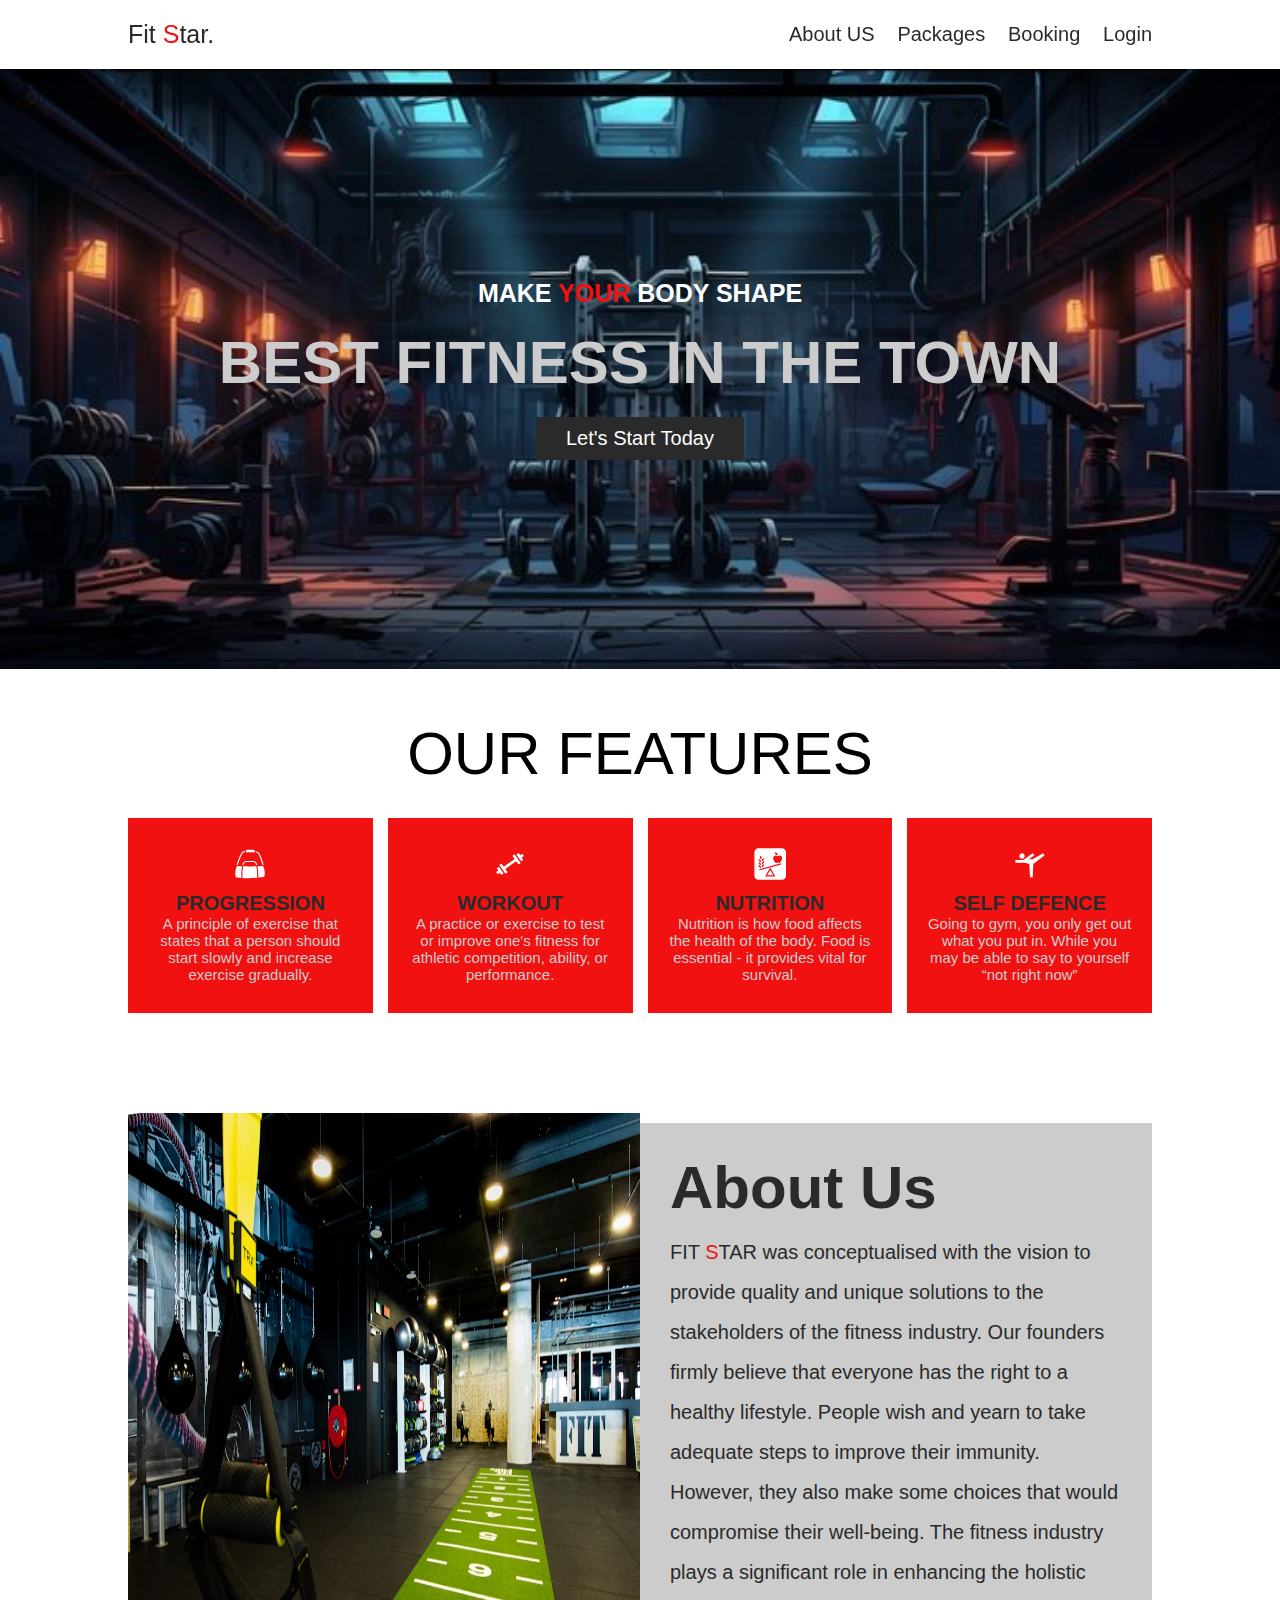
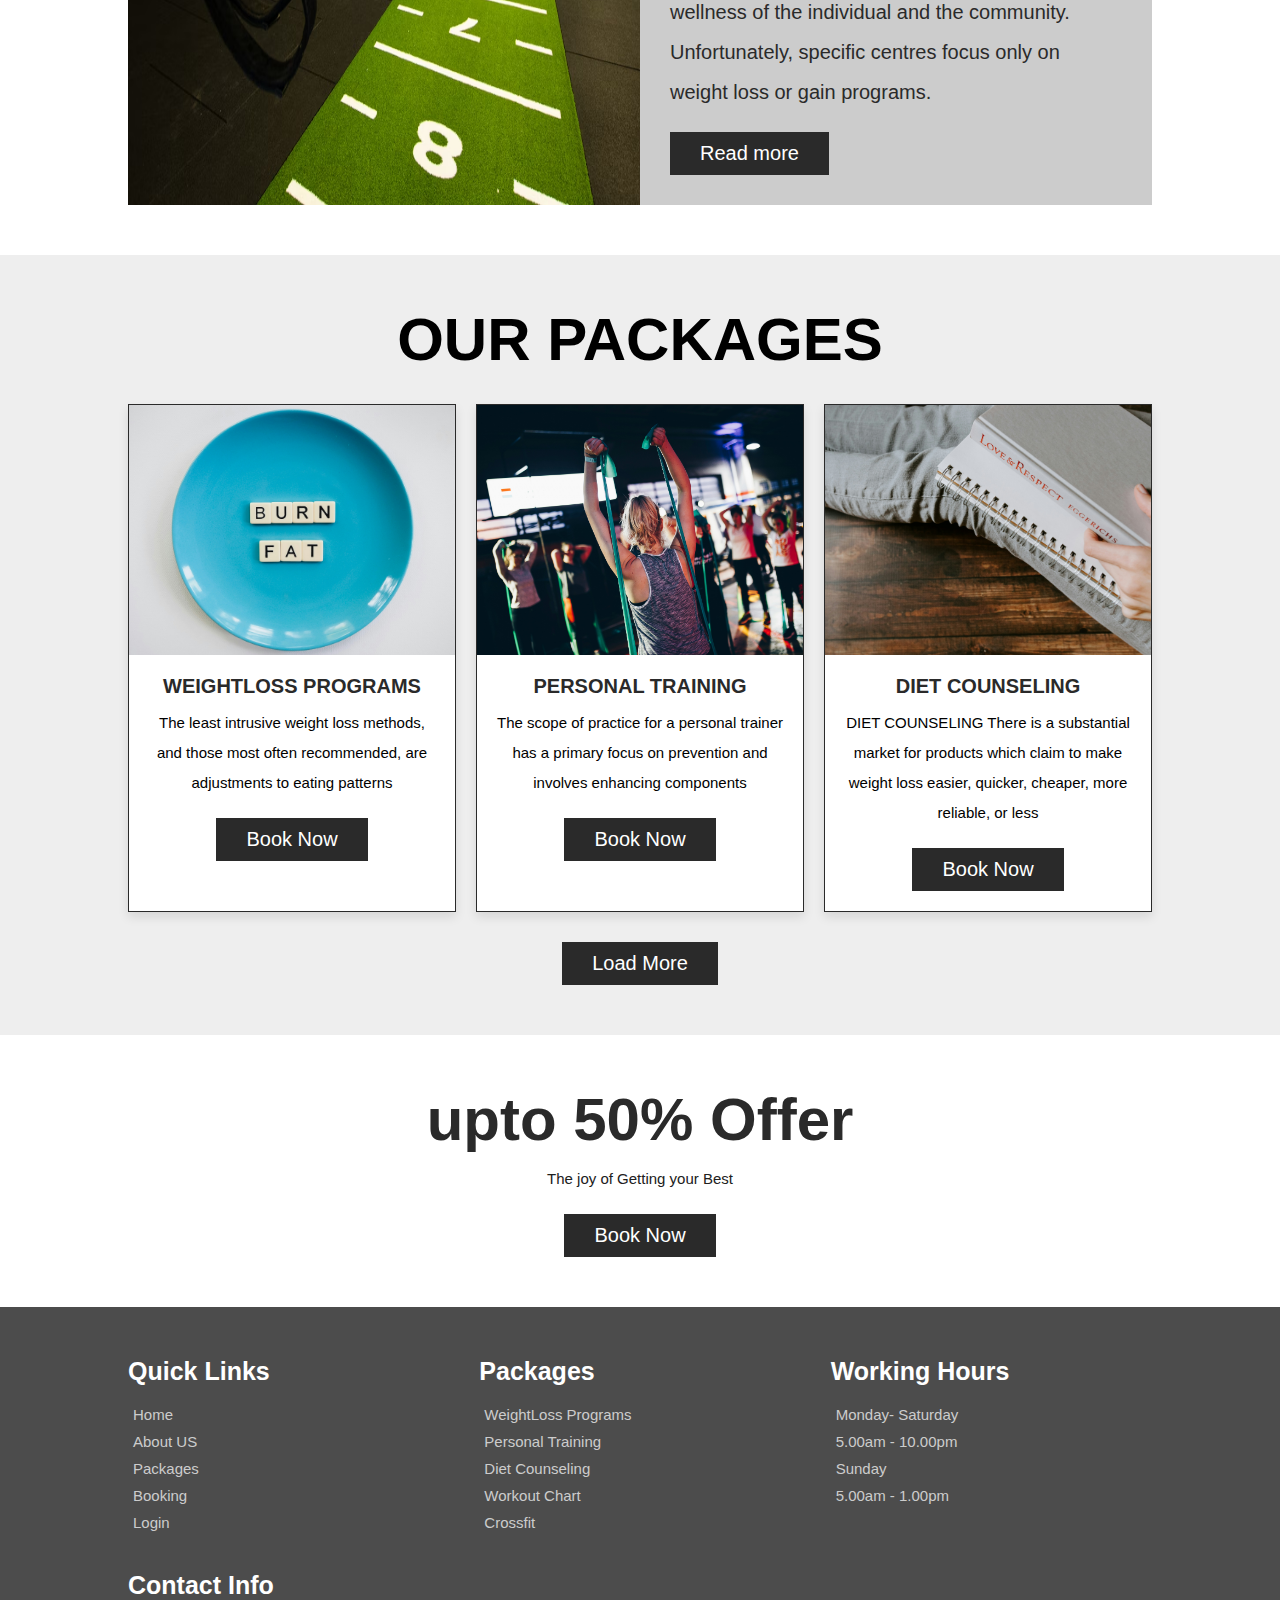
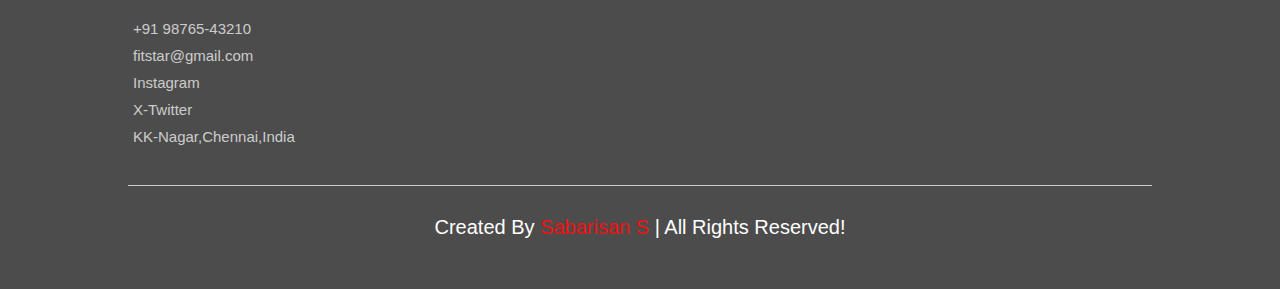
<file: index.html>
<!DOCTYPE html>
<html lang="en">
    <head>
        <meta charset="UTF-8" />
        <meta name="viewport" content="width=device-width, initial-scale=1.0" />
        <title>FitStar-Home</title>

        <!-- css link -->
        <link rel="stylesheet" href="style.css" />
        <link rel="icon"  href="https://api.iconify.design/guidance:gym.svg">

        <!-- font-awesome -->
        <link
            rel="stylesheet"
            href="https://cdnjs.cloudflare.com/ajax/libs/font-awesome/6.5.1/css/all.min.css"
            integrity="sha512-DTOQO9RWCH3ppGqcWaEA1BIZOC6xxalwEsw9c2QQeAIftl+Vegovlnee1c9QX4TctnWMn13TZye+giMm8e2LwA=="
            crossorigin="anonymous"
            referrerpolicy="no-referrer"
        />
     
    </head>
    <body>
        <!-- header  -->
        <header class="header">
            <a href="./index.html" class="logo">Fit <span>S</span>tar.</a>

            <ul class="navbar">
                <a href="./about.html">About US</a>
                <a href="./package.html">Packages</a>
                <a href="./booking.html">Booking</a>
                <a href="#">
                    <i class="fa-sharp fa-solid fa-user fa-fw"></i>Login</a
                >
            </ul>

            <div id="menu-btn" class="fas fa-bars"></div>
        </header>

        <!-- home -->
        <section class="home">
            <div class="swiper home-silder">
                <div class="swiper-wrapper">
                    <div
                        class="swiper-slide slide"
                        style="
                            background-image: url(./img/homeslide1.jpg);
                            background-repeat: no-repeat;
                        "
                    >
                        <div class="content">
                            <h1>MAKE <span>YOUR</span> BODY SHAPE</h1>
                            <h2>BEST FITNESS IN THE TOWN</h2>
                            <a href="package.html" class="btn"
                                >Let's Start Today</a
                            >
                        </div>
                    </div>
                </div>
            </div>
        </section>

        <!-- features -->
        <section class="features">
            <div class="heading-title">Our features</div>
            <div class="box-container">
                <div class="box">
                    <svg
                        xmlns="http://www.w3.org/2000/svg"
                        width="32"
                        height="32"
                        viewBox="0 0 512 512"
                    >
                        <path
                            fill="currentColor"
                            d="M260.7 29.45c-25.7.1-51.1 2.14-73.1 5.22l10.2 37.24c41.9-8.58 85.7-5.82 129.7.1l7.8-35.94c-23-4.82-48.9-6.71-74.6-6.62m-88.4 16.28c-10.3 2.62-20.4 5.73-30 9.31c-8.2 3.05-13.3 9.6-19.1 18.13c-5.8 8.52-11.8 19.42-17.9 32.03c-12.3 25.2-25.13 57.1-36.88 88.6c-11.33 30.4-21.58 60.2-29.21 83c6.07-4.8 13.57-7.9 21.58-7.7c6.93-20.4 15.35-44.5 24.5-69c11.63-31.2 24.41-62.8 36.21-87c5.9-12.2 11.6-22.51 16.6-29.78c5-7.31 9.9-11.22 10.4-11.42c9.1-3.37 18.6-6.27 28.4-8.72zm178.2 5.23l-3.9 17.83c11.3 3.98 22 8.81 32 14.49c2.9 1.62 8.5 7.61 14.2 17.02c5.6 9.4 11.7 21.9 17.7 36.4c12.2 28.9 24.4 65.6 35.3 101.5c3.1 10.4 6.2 20.7 9.1 30.7c7.3 1 14.1 4.5 19.5 9.5c.9.8 1.7 1.6 2.5 2.5c-4.3-15.3-8.9-31.5-13.9-47.9c-10.9-36.3-23.3-73.4-35.9-103.3c-6.2-15-12.6-28.1-18.9-38.71c-6.4-10.56-12.5-18.67-20.6-23.33c-11.7-6.64-24.1-12.18-37.1-16.7M318.3 206.6L192 207.7l-.5.1c-30.3 3.2-53.4 30.5-57.7 66c6.1.3 12.1.6 18 .8c3.8-27.8 21.4-46.7 41.5-48.9l123.3-1.1c15.6 2.6 32.3 18.6 36.6 48.9c5.9-.3 11.9-.5 18-.8c-4.9-37.5-26.5-62-52.2-66zm131.9 80.1c-26.5 1.4-51.7 2.8-76 3.9c15.8 61 15.1 122.6 15 183.2c29.1-2.8 59-6.1 90-9.8c.6-.1 2.2-.7 4.5-5.1c2.3-4.3 4.5-11.4 5.9-20.2c2.9-17.6 3.2-41.5.7-65.2c-2.6-23.6-8.1-47-15.7-63.4c-3.8-8.2-8.1-14.6-12.3-18.4c-4.3-3.8-7.9-5.2-12.1-5m-390.9.4c-3.41.1-6.38 1.5-9.92 4.8c-4.05 3.7-8.29 10.1-11.99 18.3c-7.39 16.5-12.67 40.2-15.3 64.2c-2.63 24-2.67 48.4-.36 66.5c1.15 9 2.95 16.5 4.88 21c1.94 4.6 3.57 4.9 2.41 4.7c30.37 5.1 59.95 8.8 89.18 11.4c-5.6-58.2-3.5-119.8 11.9-186.4c-22.1-1-45.11-2.5-69.3-4.4c-.51 0-1.01-.1-1.5-.1m296.5 4.3c-70.4 3-134.8 4.1-207.5 1.1c-15.9 67-17.9 128.3-11.9 187c77.8 5.6 153.6 3.1 234.8-4.1c.1-62.6.8-124.4-15.4-184"
                        />
                    </svg>

                    <h3>PROGRESSION</h3>
                    <p>
                        A principle of exercise that states that a person should
                        start slowly and increase exercise gradually.
                    </p>
                </div>
                <div class="box">
                    <svg
                        xmlns="http://www.w3.org/2000/svg"
                        width="32"
                        height="32"
                        viewBox="0 0 24 24"
                    >
                        <path
                            fill="currentColor"
                            d="m20.274 9.869l-3.442-4.915l1.639-1.147l3.441 4.915zm-1.884 2.54L16.67 9.95l-8.192 5.736l1.72 2.457l-1.638 1.148l-4.588-6.554L5.61 11.59l1.72 2.458l8.192-5.736l-1.72-2.458l1.638-1.147l4.588 6.554zm2.375-5.326l1.638-1.147l-1.147-1.638l-1.638 1.147zM7.168 19.046l-3.442-4.915l-1.638 1.147l3.441 4.915zm-2.786-.491l-1.638 1.147l-1.147-1.638l1.638-1.147z"
                        />
                    </svg>

                    <h3>WORKOUT</h3>
                    <p>
                        A practice or exercise to test or improve one's fitness
                        for athletic competition, ability, or performance.
                    </p>
                </div>
                <div class="box">
                    <svg
                        xmlns="http://www.w3.org/2000/svg"
                        width="32"
                        height="32"
                        viewBox="0 0 64 64"
                    >
                        <path
                            fill="currentColor"
                            d="M55.673.421H9.1C4.538.421.826 4.133.826 8.699v46.568c0 4.565 3.713 8.278 8.274 8.278h46.573c4.563 0 8.277-3.713 8.277-8.278V8.699c0-4.565-3.714-8.278-8.277-8.278m-8.295 13.663c-5.464.529-5.781-5.706-5.781-5.706c6.397.497 5.781 5.706 5.781 5.706m-27.336 6.288c.835 3.257-1.478 5.964-4.483 6.188c-.111-3.805 1.957-5.243 4.483-6.188m0 5.867c.835 3.254-1.478 5.962-4.483 6.185c-.111-3.803 1.957-5.242 4.483-6.185m0 5.866c.835 3.253-1.478 5.962-4.483 6.183c-.111-3.803 1.957-5.238 4.483-6.183m-7.066-16.733c1.95 1.867 3.284 4.01 1.675 7.457c-2.67-1.394-3.723-4.796-1.675-7.457m-3.378 6.531c2.524.947 4.594 2.386 4.481 6.19c-3.005-.226-5.32-2.932-4.481-6.19m0 5.868c2.524.943 4.594 2.382 4.481 6.185c-3.005-.222-5.32-2.931-4.481-6.185m0 5.865c2.524.947 4.594 2.38 4.481 6.185c-3.005-.221-5.32-2.93-4.481-6.185m12.589 23.15l10.201-17.674l10.199 17.674zm-11.086-12.04l-.646-2.373l43.221-11.759l.642 2.375zm43.807-19.897s-1.526 2.87-2.702 4.154c-.575.574-1.428.983-2.3.983a3.16 3.16 0 0 1-2.587-1.331a3.163 3.163 0 0 1-2.589 1.331c-.871 0-1.724-.409-2.299-.983c-1.177-1.284-2.702-4.154-2.702-4.154c-.855-1.736-1.313-3.079-1.313-4.437c0-2.892 2.341-5.401 5.24-5.401c1.428 0 2.718.572 3.664 1.497a5.219 5.219 0 0 1 3.663-1.497c2.899 0 5.24 2.509 5.24 5.401c-.001 1.358-.459 2.701-1.314 4.437z"
                        />
                        <path
                            fill="currentColor"
                            d="M26.241 54.445h12.295l-6.147-10.649z"
                        />
                    </svg>

                    <h3>NUTRITION</h3>
                    <p>
                        Nutrition is how food affects the health of the body.
                        Food is essential - it provides vital for survival.
                    </p>
                </div>
                <div class="box">
                    <svg
                        xmlns="http://www.w3.org/2000/svg"
                        width="32"
                        height="32"
                        viewBox="0 0 24 24"
                    >
                        <path
                            fill="currentColor"
                            d="M4 6c0-1.1.9-2 2-2s2 .9 2 2s-.9 2-2 2s-2-.9-2-2M1 9h6l7-5l1.31 1.52l-4.17 2.98H14L21.8 4L23 5.4L14.5 12L14 22h-2l-.5-10L8 11H1z"
                        />
                    </svg>
                    <h3>SELF DEFENCE</h3>
                    <p>
                        Going to gym, you only get out what you put in. While
                        you may be able to say to yourself “not right now”
                    </p>
                </div>
            </div>
        </section>

        <!-- about -->
        <section class="home-about">
            <div class="images">
                <img src="./img/homeabout.jpg" alt="" />
            </div>
            <div class="content">
                <h3>About Us</h3>
                <p>
                    FIT <span>S</span>TAR was conceptualised with the vision to
                    provide quality and unique solutions to the stakeholders of
                    the fitness industry. Our founders firmly believe that
                    everyone has the right to a healthy lifestyle. People wish
                    and yearn to take adequate steps to improve their immunity.
                    However, they also make some choices that would compromise
                    their well-being. The fitness industry plays a significant
                    role in enhancing the holistic wellness of the individual
                    and the community. Unfortunately, specific centres focus
                    only on weight loss or gain programs.
                </p>
                <a href="about.html" class="btn">Read more</a>
            </div>
        </section>

        <!-- home packages -->
        <section class="home-package">
            <h1 class="heading-title">Our Packages</h1>
            <div class="box-container">
                <div class="box">
                    <div class="image">
                        <img src="./img/weightloss.jpg" alt="" />
                    </div>
                    <div class="content">
                        <h3>WEIGHTLOSS PROGRAMS</h3>
                        <p>
                            The least intrusive weight loss methods, and those
                            most often recommended, are adjustments to eating
                            patterns
                        </p>
                        <a href="booking.html" class="btn">Book Now</a>
                    </div>
                </div>
                <div class="box">
                    <div class="image">
                        <img src="./img/personaltraining.jpg" alt="" />
                    </div>
                    <div class="content">
                        <h3>PERSONAL TRAINING</h3>
                        <p>
                            The scope of practice for a personal trainer has a
                            primary focus on prevention and involves enhancing
                            components
                        </p>
                        <a href="booking.html" class="btn">Book Now</a>
                    </div>
                </div>
                <div class="box">
                    <div class="image">
                        <img src="./img//dietcounseling.jpg" alt="" />
                    </div>
                    <div class="content">
                        <h3>DIET COUNSELING</h3>
                        <p>
                            DIET COUNSELING There is a substantial market for
                            products which claim to make weight loss easier,
                            quicker, cheaper, more reliable, or less
                        </p>
                        <a href="booking.html" class="btn">Book Now</a>
                    </div>
                </div>
            </div>
            <div class="load-more">
                <a href="package.html" class="btn">Load More</a>
            </div>
        </section>

        <!-- home offer  -->
        <section class="home-offer">
            <div class="content">
                <h3>upto 50% Offer</h3>
                <p>The joy of Getting your Best</p>
                <a href="booking.html" class="btn">Book Now</a>
            </div>
        </section>

        <!-- footer -->
        <footer class="footer">
            <div class="box-container">
                <div class="box">
                    <h3>Quick Links</h3>
                    <a href="./index.html"
                        ><i class="fas fa-angle-right"></i> Home</a
                    >
                    <a href="./about.html"
                        ><i class="fas fa-angle-right"></i> About US</a
                    >
                    <a href="./package.html"
                        ><i class="fas fa-angle-right"></i> Packages</a
                    >
                    <a href="./booking.html"
                        ><i class="fas fa-angle-right"></i> Booking</a
                    >
                    <a href="#"><i class="fas fa-angle-right"></i> Login</a>
                </div>

                <div class="box">
                    <h3>Packages</h3>
                    <a href="./package.html"
                        ><i class="fas fa-angle-right"></i> WeightLoss
                        Programs</a
                    >
                    <a href="./package.html"
                        ><i class="fas fa-angle-right"></i> Personal Training</a
                    >
                    <a href="./package.html"
                        ><i class="fas fa-angle-right"></i> Diet Counseling</a
                    >
                    <a href="./package.html"
                        ><i class="fas fa-angle-right"></i> Workout Chart</a
                    >
                    <a href="./package.html"
                        ><i class="fas fa-angle-right"></i> Crossfit</a
                    >
                </div>

                <div class="box">
                    <h3>Working Hours</h3>
                    <a href="#"
                        ><i class="fas fa-angle-right"></i>Monday- Saturday</a
                    >
                    <a href="#"
                        ><i class="fa-solid fa-clock fa-fw"></i> 5.00am -
                        10.00pm</a
                    >
                    <a href="#"><i class="fas fa-angle-right"></i>Sunday </a>
                    <a href="#"
                        ><i class="fa-solid fa-clock fa-fw"></i> 5.00am -
                        1.00pm</a
                    >
                </div>

                <div class="box">
                    <h3>Contact Info</h3>
                    <a href="#"
                        ><i class="fa-solid fa-phone fa-fw"></i> +91
                        98765-43210</a
                    >
                    <a href="#"
                        ><i class="fa-solid fa-envelope fa-fw"></i>
                        fitstar@gmail.com</a
                    >
                    <a href="#"
                        ><i class="fa-brands fa-square-instagram fa-fw"></i>
                        Instagram</a
                    >
                    <a href="#"
                        ><i class="fa-brands fa-square-x-twitter fa-fw"></i>
                        X-Twitter</a
                    >
                    <a href="#"
                        ><i class="fa-solid fa-location-dot fa-fw"></i>
                        KK-Nagar,Chennai,India</a
                    >
                </div>
            </div>
            <div class="credit">
                Created By <span>Sabarisan S</span> | All Rights Reserved!
            </div>
            <a href="#" class="uppage"
                ><i class="fa-regular fa-circle-up fa-fw"></i
            ></a>
        </footer>

        <!-- js -->
        <script defer src="script.js"></script>
    </body>
</html>
</file>
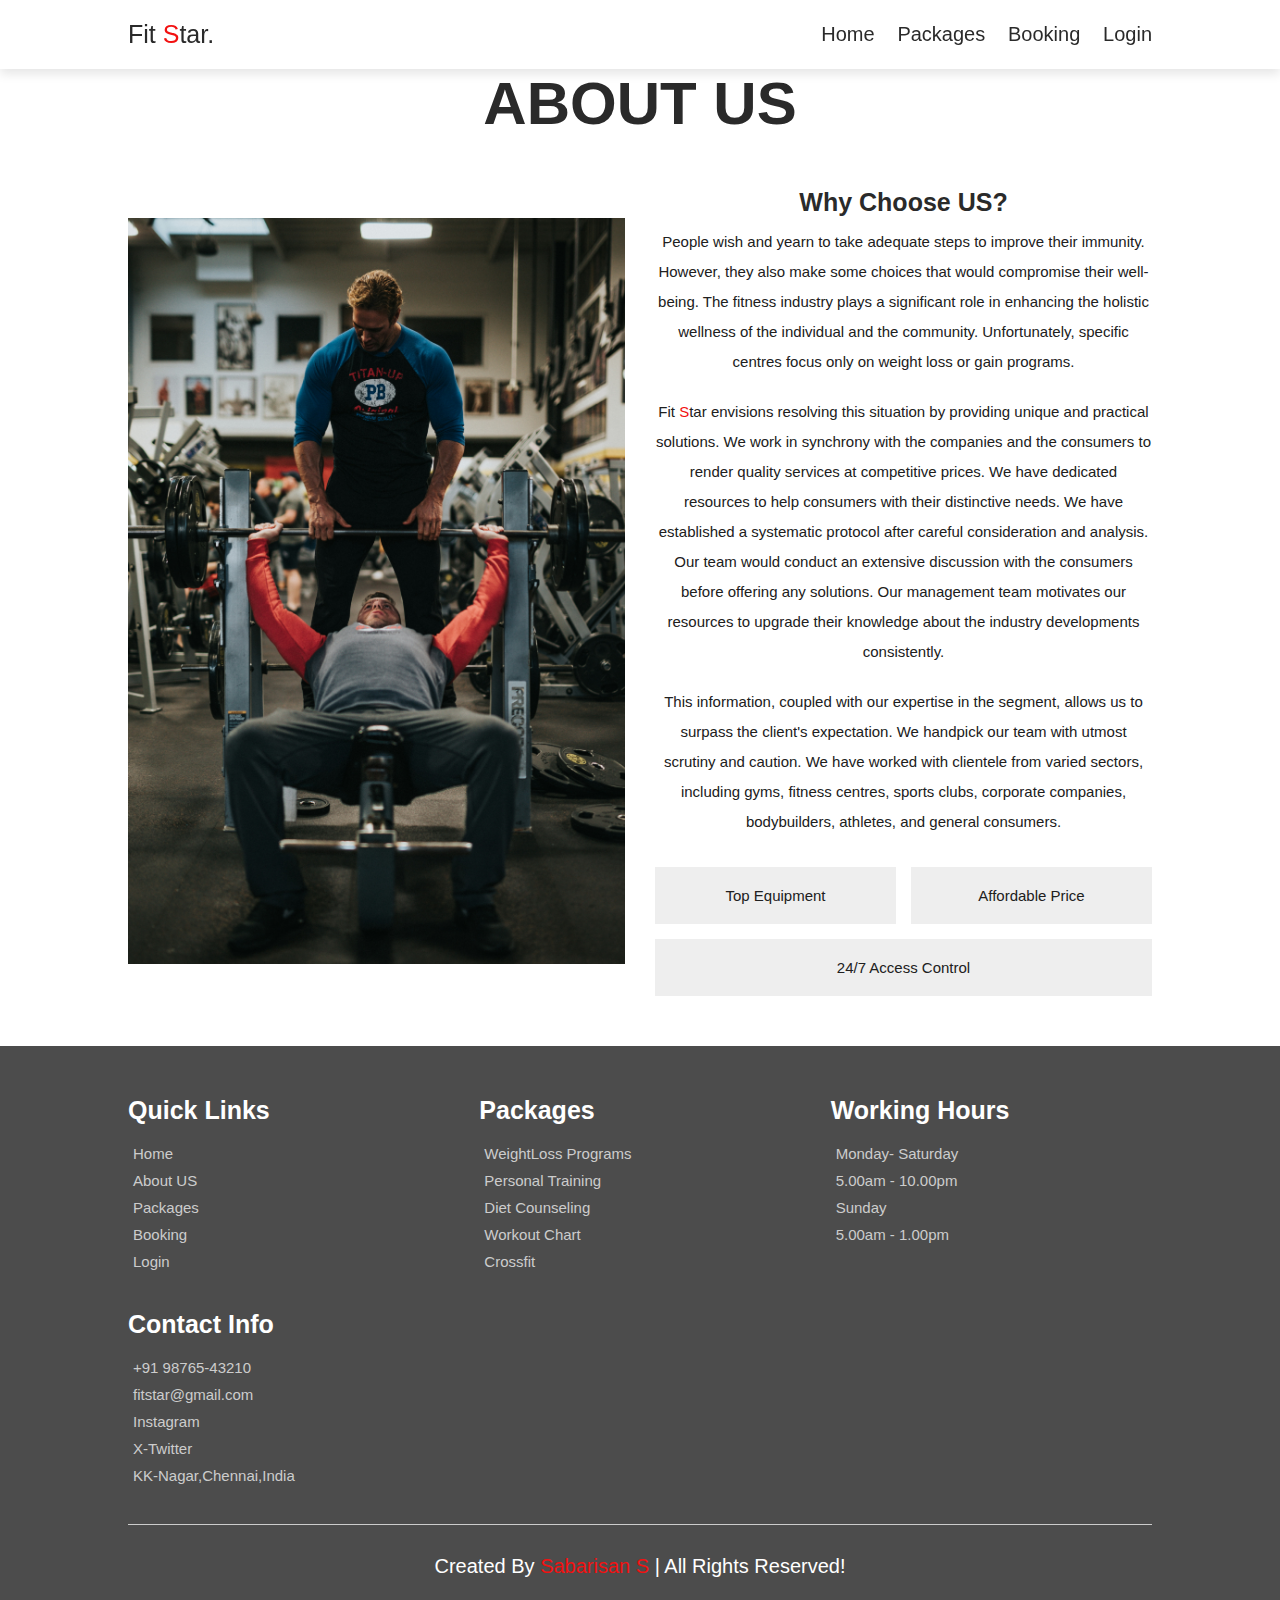
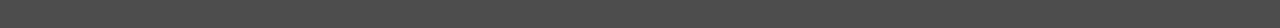
<file: about.html>
<!DOCTYPE html>
<html lang="en">
  <head>
    <meta charset="UTF-8" />
    <meta name="viewport" content="width=device-width, initial-scale=1.0" />
    <title>FitNow-AboutUs</title>

    <!-- css link -->
    <link rel="stylesheet" href="style.css" />
    <link rel="icon"  href="https://api.iconify.design/guidance:gym.svg">

    <!-- font-awesome -->
    <link
      rel="stylesheet"
      href="https://cdnjs.cloudflare.com/ajax/libs/font-awesome/6.5.1/css/all.min.css"
      integrity="sha512-DTOQO9RWCH3ppGqcWaEA1BIZOC6xxalwEsw9c2QQeAIftl+Vegovlnee1c9QX4TctnWMn13TZye+giMm8e2LwA=="
      crossorigin="anonymous"
      referrerpolicy="no-referrer"
    />
  </head>
  <body>
    <!-- header  -->
    <header class="header">
      <a href="./index.html" class="logo">Fit <span>S</span>tar.</a>

      <ul class="navbar">
        <a href="./index.html">Home</a>
        <a href="./package.html">Packages</a>
        <a href="./booking.html">Booking</a>
        <a href="#"> <i class="fa-sharp fa-solid fa-user fa-fw"></i>Login</a>
      </ul>

      <div id="menu-btn" class="fas fa-bars"></div>
    </header>

    <div class="heading">
      <h1>About Us</h1>
    </div>

    <!-- about -->
    <section class="about">
      <div class="image">
        <img src="./img/about.jpg" alt="" />
      </div>
      <div class="content">
        <h3>Why Choose US?</h3>
        <p>
          People wish and yearn to take adequate steps to improve their
          immunity. However, they also make some choices that would compromise
          their well-being. The fitness industry plays a significant role in
          enhancing the holistic wellness of the individual and the community.
          Unfortunately, specific centres focus only on weight loss or gain
          programs.
        </p>
        <p>
          Fit <span>S</span>tar envisions resolving this situation by providing
          unique and practical solutions. We work in synchrony with the
          companies and the consumers to render quality services at competitive
          prices. We have dedicated resources to help consumers with their
          distinctive needs. We have established a systematic protocol after
          careful consideration and analysis. Our team would conduct an
          extensive discussion with the consumers before offering any solutions.
          Our management team motivates our resources to upgrade their knowledge
          about the industry developments consistently.
        </p>
        <p>
          This information, coupled with our expertise in the segment, allows us
          to surpass the client's expectation. We handpick our team with utmost
          scrutiny and caution. We have worked with clientele from varied
          sectors, including gyms, fitness centres, sports clubs, corporate
          companies, bodybuilders, athletes, and general consumers.
        </p>

        <div class="icons-container">
          <div class="icons">
            <i class="fa-solid fa-dumbbell fa-fw"></i>
            <span>Top Equipment </span>
          </div>

          <div class="icons">
            <i class="fas fa-hand-holding-usd"></i>
            <span>Affordable Price</span>
          </div>

          <div class="icons">
            <i class="fa-solid fa-headphones"></i>
            <span>24/7 Access Control</span>
          </div>
        </div>
      </div>
    </section>


    <!-- footer -->
    <footer class="footer">
      <div class="box-container">
        <div class="box">
          <h3>Quick Links</h3>
          <a href="./index.html"><i class="fas fa-angle-right"></i> Home</a>
          <a href="./about.html"><i class="fas fa-angle-right"></i> About US</a>
          <a href="./package.html"><i class="fas fa-angle-right"></i> Packages</a>
          <a href="./booking.html"><i class="fas fa-angle-right"></i> Booking</a>
          <a href="#"><i class="fas fa-angle-right"></i> Login</a>

        </div>

        <div class="box">
          <h3>Packages</h3>
          <a href="./package.html"><i class="fas fa-angle-right"></i> WeightLoss Programs</a>
          <a href="./package.html"><i class="fas fa-angle-right"></i> Personal Training</a>
          <a href="./package.html"><i class="fas fa-angle-right"></i> Diet Counseling</a>
          <a href="./package.html"><i class="fas fa-angle-right"></i> Workout Chart</a>
          <a href="./package.html"><i class="fas fa-angle-right"></i> Crossfit</a>
         
        </div>

        <div class="box">
          <h3>Working Hours</h3>
          <a href="#"><i class="fas fa-angle-right"></i>Monday- Saturday</a>
          <a href="#"
            ><i class="fa-solid fa-clock fa-fw"></i> 5.00am - 10.00pm</a
          >
          <a href="#"><i class="fas fa-angle-right"></i>Sunday </a>
          <a href="#"
            ><i class="fa-solid fa-clock fa-fw"></i> 5.00am - 1.00pm</a
          >
        </div>

        <div class="box">
          <h3>Contact Info</h3>
          <a href="#"
            ><i class="fa-solid fa-phone fa-fw"></i> +91 98765-43210</a
          >
          <a href="#"
            ><i class="fa-solid fa-envelope fa-fw"></i> fitstar@gmail.com</a
          >
          <a href="#"
            ><i class="fa-brands fa-square-instagram fa-fw"></i> Instagram</a
          >
          <a href="#"
            ><i class="fa-brands fa-square-x-twitter fa-fw"></i> X-Twitter</a
          >
          <a href="#"
            ><i class="fa-solid fa-location-dot fa-fw"></i>
            KK-Nagar,Chennai,India</a
          >
        </div>
      </div>
      <div class="credit">
        Created By <span>Sabarisan S</span> | All Rights Reserved!
      </div>
      <a href="#" class="uppage"><i class="fa-regular fa-circle-up fa-fw"></i></a>
    </footer>

    <!-- js -->
    <script defer src="script.js"></script>

  </body>
</html>
</file>
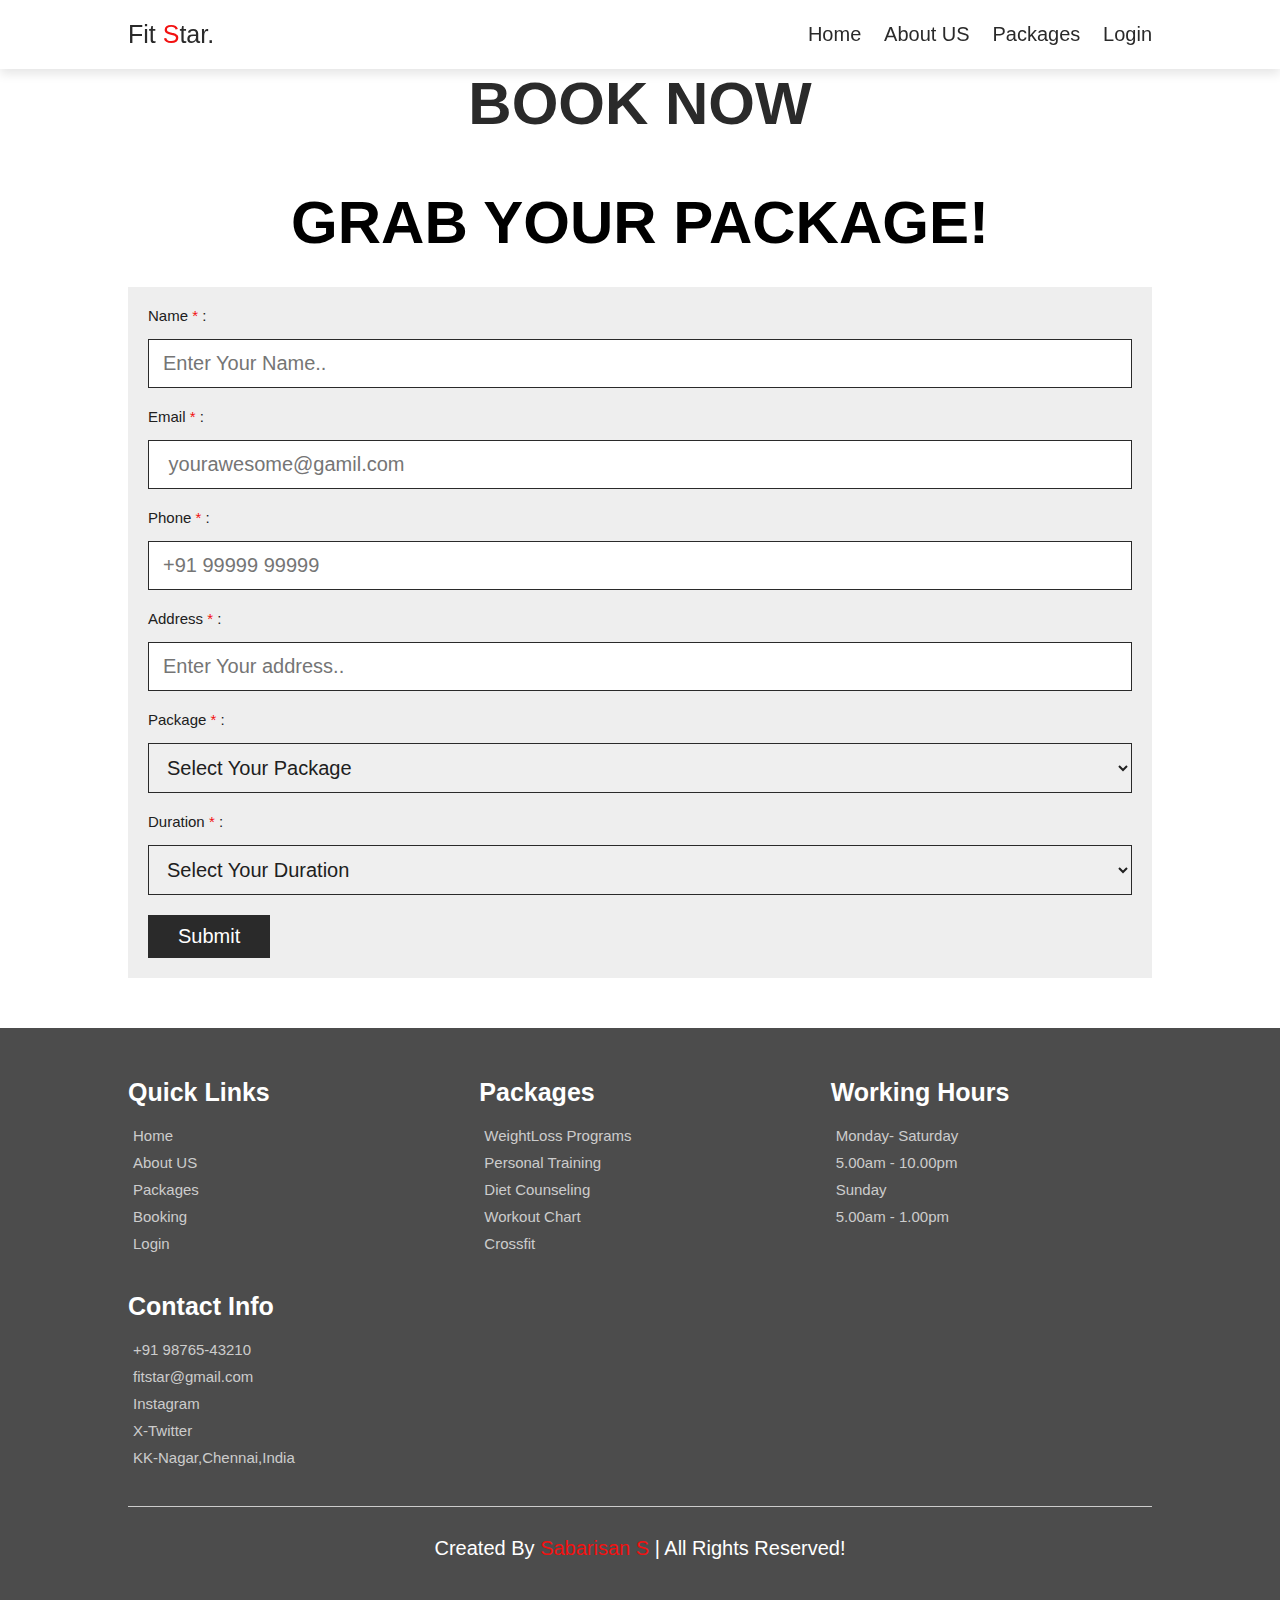
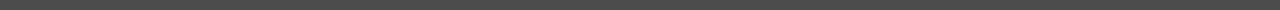
<file: booking.html>
<!DOCTYPE html>
<html lang="en">
    <head>
        <meta charset="UTF-8" />
        <meta name="viewport" content="width=device-width, initial-scale=1.0" />
        <title>FitNow-Booking</title>

        <!-- css link -->
        <link rel="stylesheet" href="style.css" />
        <link rel="icon"  href="https://api.iconify.design/guidance:gym.svg">

        <!-- font-awesome -->
        <link
            rel="stylesheet"
            href="https://cdnjs.cloudflare.com/ajax/libs/font-awesome/6.5.1/css/all.min.css"
            integrity="sha512-DTOQO9RWCH3ppGqcWaEA1BIZOC6xxalwEsw9c2QQeAIftl+Vegovlnee1c9QX4TctnWMn13TZye+giMm8e2LwA=="
            crossorigin="anonymous"
            referrerpolicy="no-referrer"
        />
    </head>
    <body>
        <!-- header  -->
        <header class="header">
            <a href="./index.html" class="logo">Fit <span>S</span>tar.</a>

            <ul class="navbar">
                <a href="./index.html">Home</a>
                <a href="./about.html">About US</a>
                <a href="./package.html">Packages</a>
                <a href="#">
                    <i class="fa-sharp fa-solid fa-user fa-fw"></i>Login</a
                >
            </ul>

            <div id="menu-btn" class="fas fa-bars"></div>
        </header>

        <div class="heading">
            <h1>Book Now</h1>
        </div>

        <!-- booking -->
        <section class="booking">
            <h1 class="heading-title">Grab your Package!</h1>
            <form class="book-form">
                <div class="flex">
                    <div class="inputbox">
                        <label for="name">Name <span style="color:'red'">*</span> :</label>
                        <input
                            type="text"
                            placeholder="Enter Your Name.."
                            name="name"
                            id="name"
                        />
                    </div>
                    <div class="inputbox">
                        <label for="email">Email <span style="color:'red'">*</span> :</label>
                        <input
                            type="email"
                            placeholder=" yourawesome@gamil.com"
                            name="email"
                            id="email"
                        />
                    </div>
                    <div class="inputbox">
                        <label for="phone">Phone <span style="color:'red'">*</span> :</label>
                        <input
                            type="number"
                            placeholder="+91 99999 99999"
                            name="phone"
                            id="phone"
                        />
                    </div>
                    <div class="inputbox">
                        <label for="address">Address <span style="color:'red'">*</span> :</label>
                        <input
                            type="text"
                            placeholder="Enter Your address.."
                            name="address"
                            id="address"
                        />
                    </div>
                    <div class="inputbox">
                        <label for="package">Package <span style="color:'red'">*</span> :</label>
                        <select name="package" id="package">
                            <option value="">Select Your Package</option>
                            <option value="WEIGHTLOSS PROGRAMS">
                                WEIGHTLOSS PROGRAMS
                            </option>
                            <option value="PERSONAL TRAINING">
                                PERSONAL TRAINING
                            </option>
                            <option value="FITNESS ASSESSMENT">
                                FITNESS ASSESSMENT
                            </option>
                            <option value="WORKOUT CHART">WORKOUT CHART</option>
                            <option value="CROSSFIT">CROSSFIT</option>
                            <option value="DIET COUNSELING">
                                DIET COUNSELING
                            </option>
                            <option value="YOGA SANGA">YOGA SANGA</option>
                            <option value="TITANIUM MEMBERSHIP">
                                TITANIUM MEMBERSHIP
                            </option>
                            <option value="PLATINUM MEMBERSHIP">
                                PLATINUM MEMBERSHIP
                            </option>
                            <option value="SILVER MEMBERSHIP">
                                SILVER MEMBERSHIP
                            </option>
                            <option value="FAMILY MEMBERSHIP">
                                FAMILY MEMBERSHIP
                            </option>
                        </select>
                    </div>
                    <div class="inputbox">
                        <label for="duration">Duration <span style="color:'red'">*</span> :</label>
                        <select name="duration" id="duration">
                            <option value="">Select Your Duration</option>
                            <option value="ONE MONTH">ONE MONTH</option>
                            <option value="QUATERLY">QUATERLY</option>
                            <option value="HALF YEARLY">HALF YEARLY</option>
                            <option value="ONE YEAR">ONE YEAR</option>
                        </select>
                    </div>
                </div>
                <input
                    type="submit"
                    value="Submit"
                    class="btn"
                    id="submitBtn"
                    name="send"
                />
            </form>
        </section>

        <!-- footer -->
        <footer class="footer">
            <div class="box-container">
                <div class="box">
                    <h3>Quick Links</h3>
                    <a href="./index.html"
                        ><i class="fas fa-angle-right"></i> Home</a
                    >
                    <a href="./about.html"
                        ><i class="fas fa-angle-right"></i> About US</a
                    >
                    <a href="./package.html"
                        ><i class="fas fa-angle-right"></i> Packages</a
                    >
                    <a href="./booking.html"
                        ><i class="fas fa-angle-right"></i> Booking</a
                    >
                    <a href="#"><i class="fas fa-angle-right"></i> Login</a>
                </div>

                <div class="box">
                    <h3>Packages</h3>
                    <a href="./package.html"
                        ><i class="fas fa-angle-right"></i> WeightLoss
                        Programs</a
                    >
                    <a href="./package.html"
                        ><i class="fas fa-angle-right"></i> Personal Training</a
                    >
                    <a href="./package.html"
                        ><i class="fas fa-angle-right"></i> Diet Counseling</a
                    >
                    <a href="./package.html"
                        ><i class="fas fa-angle-right"></i> Workout Chart</a
                    >
                    <a href="./package.html"
                        ><i class="fas fa-angle-right"></i> Crossfit</a
                    >
                </div>

                <div class="box">
                    <h3>Working Hours</h3>
                    <a href="#"
                        ><i class="fas fa-angle-right"></i>Monday- Saturday</a
                    >
                    <a href="#"
                        ><i class="fa-solid fa-clock fa-fw"></i> 5.00am -
                        10.00pm</a
                    >
                    <a href="#"><i class="fas fa-angle-right"></i>Sunday </a>
                    <a href="#"
                        ><i class="fa-solid fa-clock fa-fw"></i> 5.00am -
                        1.00pm</a
                    >
                </div>

                <div class="box">
                    <h3>Contact Info</h3>
                    <a href="#"
                        ><i class="fa-solid fa-phone fa-fw"></i> +91
                        98765-43210</a
                    >
                    <a href="#"
                        ><i class="fa-solid fa-envelope fa-fw"></i>
                        fitstar@gmail.com</a
                    >
                    <a href="#"
                        ><i class="fa-brands fa-square-instagram fa-fw"></i>
                        Instagram</a
                    >
                    <a href="#"
                        ><i class="fa-brands fa-square-x-twitter fa-fw"></i>
                        X-Twitter</a
                    >
                    <a href="#"
                        ><i class="fa-solid fa-location-dot fa-fw"></i>
                        KK-Nagar,Chennai,India</a
                    >
                </div>
            </div>
            <div class="credit">
                Created By <span>Sabarisan S</span> | All Rights Reserved!
            </div>
            <a href="#" class="uppage"
                ><i class="fa-regular fa-circle-up fa-fw"></i
            ></a>
        </footer>

        <!-- js -->
        <script defer src="script.js"></script>
    </body>
</html>
</file>
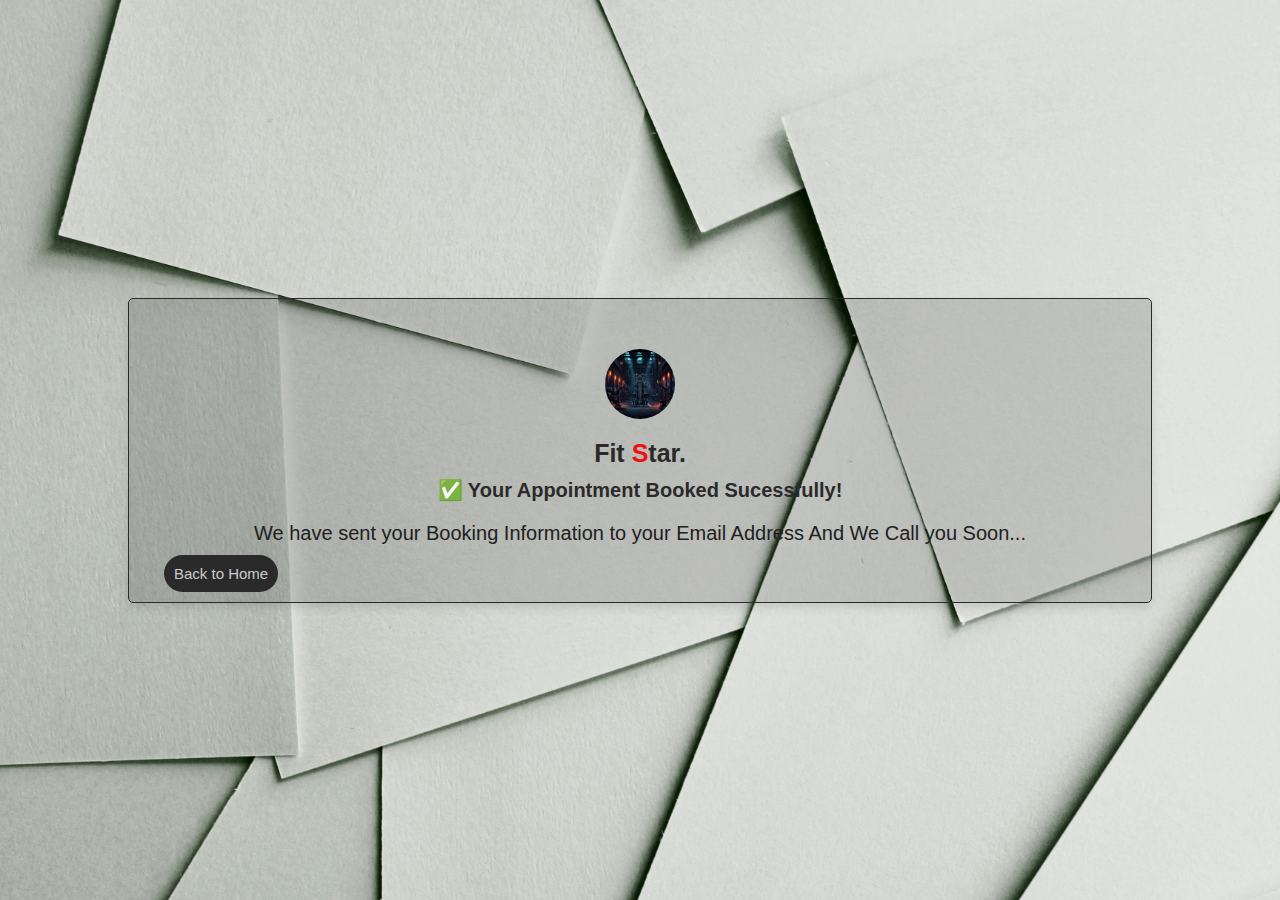
<file: submit.html>
<!DOCTYPE html>
<html lang="en">
    <head>
        <meta charset="UTF-8" />
        <meta name="viewport" content="width=device-width, initial-scale=1.0" />
        <title>FitStar-Submit</title>
        <link rel="icon" href="https://api.iconify.design/guidance:gym.svg" />
        <link
            rel="stylesheet"
            href="https://cdnjs.cloudflare.com/ajax/libs/font-awesome/6.5.1/css/all.min.css"
            integrity="sha512-DTOQO9RWCH3ppGqcWaEA1BIZOC6xxalwEsw9c2QQeAIftl+Vegovlnee1c9QX4TctnWMn13TZye+giMm8e2LwA=="
            crossorigin="anonymous"
            referrerpolicy="no-referrer"
        />
        <link rel="stylesheet" href="./style.css" />
    </head>
    <body>
        <section class="submit">
            <div class="box">
                <div class="img">
                    <img src="./img/homeslide1.jpg" alt="" />
                </div>

                <div class="content">
                    <h2>
                        <a href="./index.html">Fit <span>S</span>tar.</a>
                    </h2>

                    <h3>✅ Your Appointment Booked Sucessfully!</h3>
                    <p>
                        We have sent your Booking Information to your Email
                        Address And We Call you Soon...
                    </p>
                </div>
                <div class="backtohome">
                    <a href="./index.html">
                        <i class="fa-solid fa-arrow-left fa-fw"></i> Back to
                        Home</a
                    >
                </div>
            </div>
        </section>
    </body>
</html>
</file>
<file: style.css>
* {
  margin: 0;
  padding: 0;
  box-sizing: border-box;
  font-family: sans-serif;
  text-decoration: none;
  list-style: none;
  outline: none;
  border: none;
  scroll-behavior: smooth;
}

:root {
  --black-color: #2a2a2a;
  --black--second-color: #202020;
  --white-color: #fff;
  --white--second-color: #ccc;
  --main-color: #f21111;
  --dark-bg: rgba(0, 0, 0, 0.7);
  --white-bg: #eee;

  --border: 0.1rem solid var(--black-color);
  --box-shadow: 0 0.5rem 1rem rgba(0, 0, 0, 0.1);
  --text-shadow: 0 1.5rem 3rem rgba(0, 0, 0, 0.1);

  --h1-font: 6rem;
  --h2-font: 2.5rem;
  --h3-font: 2rem;
  --p-font: 1.5rem;
}

html {
  font-size: 62.5%;
  overflow-x: hidden;
}

html::-webkit-scrollbar {
  width: 1rem;
}

html::-webkit-scrollbar-track {
  background: var(--white-color);
}

html::-webkit-scrollbar-thumb {
  background: var(--main-color);
}

img {
  width: 100%;
  height: 100%;
}

header,
footer,
section {
  padding: 5rem 10%;
}

span {
  color: var(--main-color);
}

/* header */
.header {
  background: var(--white-color);
  position: sticky;
  top: 0;
  left: 0;
  right: 0;
  z-index: 1000;

  padding-top: 2rem;
  padding-bottom: 2rem;

  display: flex;
  align-items: center;
  justify-content: space-between;

  box-shadow: var(--box-shadow);
}

.header .logo {
  font-size: var(--h2-font);
  color: var(--black-color);
}

.header .navbar a {
  font-size: var(--h3-font);
  margin-left: 2rem;
  color: var(--black-color);
}

.header .navbar a:hover {
  color: var(--main-color);
}

#menu-btn {
  font-size: var(--h2-font);
  cursor: pointer;
  color: var(--black-color);
  display: none;
}

/* footer */
.footer {
  background: var(--dark-bg);
}

.footer .box-container {
  display: grid;
  grid-template-columns: repeat(auto-fit, minmax(25rem, 1fr));
  gap: 3rem;
}

.footer .box-container .box h3 {
  color: var(--white-color);
  font-size: var(--h2-font);
  padding-bottom: 2rem;
}

.footer .box-container .box a {
  color: var(--white--second-color);
  padding-bottom: 1rem;
  font-size: var(--p-font);
  display: block;
}

.footer .box-container .box a i {
  color: var(--main-color);
  padding-right: 0.5rem;
  transition: 0.2s linear;
}

.footer .box-container .box a:hover i {
  padding-right: 1.5rem;
}

.footer .credit {
  text-align: center;
  padding-top: 3rem;
  margin-top: 3rem;
  border-top: 0.1rem solid var(--white--second-color);
  font-size: var(--h3-font);
  color: var(--white-color);
}

.footer .uppage i {
  float: right;
  font-size: var(--h2-font);
  color: var(--white-color);
  position: sticky;
  bottom: 1%;
}

.footer .uppage i:hover {
  color: var(--main-color);
}

/* heading-title */
.heading-title {
  text-align: center;
  margin-bottom: 3rem;
  font-size: var(--h1-font);
  text-transform: uppercase;
}

.heading h1 {
  text-align: center;
  font-size: var(--h1-font);
  text-transform: uppercase;
  color: var(--black-color);
}

/*btn*/
.btn {
  display: inline-block;
  margin-top: 1rem;
  background: var(--black-color);
  color: var(--white-color);
  font-size: var(--h3-font);
  padding: 1rem 3rem;
  cursor: pointer;
}
.btn:hover {
  background-color: var(--main-color);
}

/* home */
.home {
  padding: 0;
}

.home .slide {
  text-align: center;
  padding: 2rem;
  display: flex;
  justify-content: center;
  align-items: center;
  background-size: cover !important;
  background-position: center !important;
  min-height: 60rem;
}

.home .slide .content {
  width: 85rem;

}

.home .slide .content h1 {
  display: block;
  font-size: var(--h2-font);
  color: var(--white-color);
  padding-bottom: 1rem;
}

.home .slide .content h2 {
  display: block;
  font-size: var(--h1-font);
  color: var(--white--second-color);
  padding-bottom: 1rem;
  text-transform: uppercase;
  text-shadow: var(--text-shadow);
  padding: 1rem 0;
}

/* features */
.features .box-container {
  display: grid;
  grid-template-columns: repeat(auto-fit, minmax(16rem, 1fr));
  gap: 1.5rem;
  cursor: pointer;
  color: var(--black-color);
}

.features .box-container .box {
  padding: 3rem 2rem;
  text-align: center;
  background: var(--main-color);
}

.features .box-container .box svg {
  color: var(--white-color);
}

.features .box-container .box h3 {
  color: var(--black-color);
  font-size: var(--h3-font);
  padding-top: 1rem;
}

.features .box-container .box p {
  color: var(--white--second-color);
  font-size: var(--p-font);
  margin-bottom: 0;
}
/*home about*/

.home-about {
  /* display: flex;
  align-items: center;
  flex-wrap: wrap; */
  display: grid;
  grid-template-columns: repeat(auto-fit, minmax(45rem, 1fr));
}
/* 
 .home-about .image {
  flex: 1 1 41rem;
}  
*/

.home-about .content {
  /* flex: 1 1 41rem; */
  padding: 3rem;
  margin-top: 1rem;
  background-color: var(--white--second-color);
}

.home-about .content h3 {
  font-size: var(--h1-font);
  color: var(--black-color);
}

.home-about .content p {
  font-size: var(--h3-font);
  padding: 1rem 0;
  line-height: 2;
  color: var(--black-color);
}

/*home package*/

.home-package {
  background: var(--white-bg);
}

.home-package .box-container {
  display: grid;
  grid-template-columns: repeat(auto-fit, minmax(30rem, 1fr));
  gap: 2rem;
}

.home-package .box-container .box {
  border: var(--border);
  box-shadow: var(--box-shadow);
  background-color: var(--white-color);
}

.home-package .box-container .box .image {
  height: 25rem;
  overflow: hidden;
}

.home-package .box-container .box .image img:hover {
  transform: scale(1.1);
}

.home-package .box-container .box .image img {
  height: 100%;
  width: 100%;
  object-fit: cover;
  transition: 0.2s linear;
}

.home-package .box-container .box .content {
  padding: 2rem;
  text-align: center;
}

.home-package .box-container .box .content h3 {
  font-size: var(--h3-font);
  color: var(--black-color);
}

.home-package .box-container .box .content p {
  font-size: var(--p-font);
  color: var(--black--second-color-color);
  line-height: 2;
  padding: 1rem 0;
}

.home-package .load-more {
  text-align: center;
  margin-top: 2rem;
}

/* home offer */

.home-offer {
  text-align: center;
}

.home-offer .content {
  margin: 0 auto;
}

.home-offer .content h3 {
  font-size: var(--h1-font);
  color: var(--black-color);
}

.home-offer .content p {
  font-size: var(--p-font);
  color: var(--black--second-color);
  line-height: 2;
  padding: 1rem 0;
}

/* about */
.about {
  display: flex;
  align-items: center;
  flex-wrap: wrap;
  gap: 3rem;
}

.about .image {
  flex: 1 1 41rem;
}

.about .image img {
  width: 100%;
}

.about .content {
  flex: 1 1 41rem;
  text-align: center;
}

.about .content h3 {
  font-size: var(--h2-font);
  color: var(--black-color);
}

.about .content p {
  font-size: var(--p-font);
  color: var(--black--second-color);
  line-height: 2;
  padding: 1rem 0;
}

.about .content .icons-container {
  margin-top: 2rem;
  display: flex;
  flex-wrap: wrap;
  gap: 1.5rem;
  align-items: flex-end;
}

.about .content .icons-container .icons {
  background-color: var(--white-bg);
  padding: 2rem;
  flex: 1 1 16rem;
}

.about .content .icons-container .icons i {
  font-size: var(--h2-font);
  margin-bottom: 1rem;
  color: var(--main-color);
}

.about .content .icons-container .icons span {
  color: var(--black--second-color);
  font-size: var(--p-font);
  display: block;
}

/*packages*/

.package {
  background: var(--white-bg);
}

.package .box-container {
  display: grid;
  grid-template-columns: repeat(auto-fit, minmax(30rem, 1fr));
  gap: 2rem;
}

.package .box-container .box {
  border: var(--border);
  box-shadow: var(--box-shadow);
  background-color: var(--white-color);
  display: none;
}

.package .box-container .box:nth-child(1),
.package .box-container .box:nth-child(2),
.package .box-container .box:nth-child(3),
.package .box-container .box:nth-child(4),
.package .box-container .box:nth-child(5),
.package .box-container .box:nth-child(6) {
  display: inline-block;
}

.package .box-container .box .image {
  height: 25rem;
  overflow: hidden;
}

.package .box-container .box .image img {
  height: 100%;
  width: 100%;
  object-fit: cover;
  transition: 0.2s linear;
}

.package .box-container .box .image img:hover {
  transform: scale(1.1);
}

.package .box-container .box .content {
  padding: 2rem;
  text-align: center;
}

.package .box-container .box .content h3 {
  text-transform: uppercase;
  font-size: var(--h3-font);
  color: var(--black-color);
}

.package .box-container .box .content p {
  font-size: var(--p-font);
  color: var(--black--second-color-color);
  line-height: 2;
  padding: 1rem 0;
}

.package .load-more {
  text-align: center;
  margin-top: 2rem;
}

/*book*/
.booking .book-form {
  padding: 2rem;
  background-color: var(--white-bg);
}

.booking .book-form .flex {
  display: flex;
  flex-wrap: wrap;
  gap: 2rem;
}

.booking .book-form .flex .inputbox {
  flex: 1 1 50rem;
}

.booking .book-form .flex .inputbox input {
  width: 100%;
  padding: 1.2rem 1.4rem;
  font-size: var(--h3-font);
  color: var(--black--second-color);
  text-transform: none;
  margin-top: 1.5rem;
  border: var(--border);
}

.booking .book-form .flex .inputbox select {
  width: 100%;
  padding: 1.2rem 1.4rem;
  font-size: var(--h3-font);
  color: var(--black--second-color);
  text-transform: none;
  margin-top: 1.5rem;
  border: var(--border);
}

.booking .book-form .flex .inputbox select option {
  background: var(--black-color);
  color: var(--white-color);
}

.booking .book-form .flex .inputbox input:focus {
  background: var(--black-color);
  color: var(--white-color);
}

.booking .book-form .flex .inputbox input:focus::placeholder {
  color: var(--white--second-color);
}

.booking .book-form .flex .inputbox label {
  font-size: var(--p-font);
  color: var(--black--second-color);
}

.booking .book-form .btn {
  margin-top: 2rem;
}

/* submitted */
.submit {
  display: flex;
  justify-content: center;
  align-items: center;
  height: 100vh;
  background-image: url(./img/background.jpg);
  background-repeat: no-repeat;
  background-position: center;
  background-size: cover;
}

.submit .box {
  flex: 1 1;
  border-radius: 0.5rem;
  border: var(--border);
  box-shadow: var(--box-shadow);
  background-color: rgba(0, 0, 0, 0.138);
  padding: 3rem 3rem 0 3rem;
}

.submit .box .img {
  width: 7rem;
  height: 7rem;
  margin: 2rem auto;
}

.submit .box .img img {
  height: 100%;
  width: 100%;
  border-radius: 50%;
}

.submit .box .content {
  text-align: center;
}

.submit .box .content h2 a {
  color: var(--black-color);
  font-size: var(--h2-font);
  padding: 1rem;
}

.submit .box .content h3 {
  color: var(--black-color);
  font-size: var(--h3-font);
  padding: 1rem;
}

.submit .box .content p {
  color: var(--black--second-color);
  font-size: var(--h3-font);
  padding: 1rem;
}

.submit .box .backtohome a {
  padding: 1rem;
  border-radius: 5rem;
  color: var(--white--second-color);
  font-size: var(--p-font);
  background-color: var(--black-color);
  margin-bottom: 1rem;
  margin-left: 0.5rem;
  display: block;
  width: max-content;
}

.submit .box .backtohome a:hover {
  color: var(--white--second-color);
  background-color: var(--main-color);
}

/* media queries */
@media screen and (max-width: 1200px) {
  header,
  footer,
  section {
    padding: 3rem 5%;
  }
}

@media screen and (max-width: 911px) {
  :root {
    --h1-font: 4.5rem;
  }

  html {
    font-size: 55%;
  }

  header,
  footer,
  section {
    padding: 3rem 2rem;
  }
}

@media screen and (max-width: 768px) {
  .header .navbar {
    position: absolute;
    top: 99%;
    left: 0;
    right: 0;
    background-color: var(--white-color);
    border-top: var(--border);

    padding: 2rem;
    padding-top: 0;
    clip-path: polygon(0 0, 100% 0, 100% 0, 0 0);
    transition: 0.2s linear;
  }

  #menu-btn.fa-times {
    transform: rotate(180deg);
  }

  .header .navbar.active {
    clip-path: polygon(0 0, 100% 0, 100% 100%, 0 100%);
  }

  #menu-btn {
    display: inline-block;
    transition: 0.2s linear;
  }

  .header .navbar a {
    display: block;
    margin: 2rem;
    text-align: left;
  }
}

@media screen and (max-width: 450px) {
  :root {
    --h1-font: 3.5rem;
  }

  html {
    font-size: 50%;
  }
}
</file>
